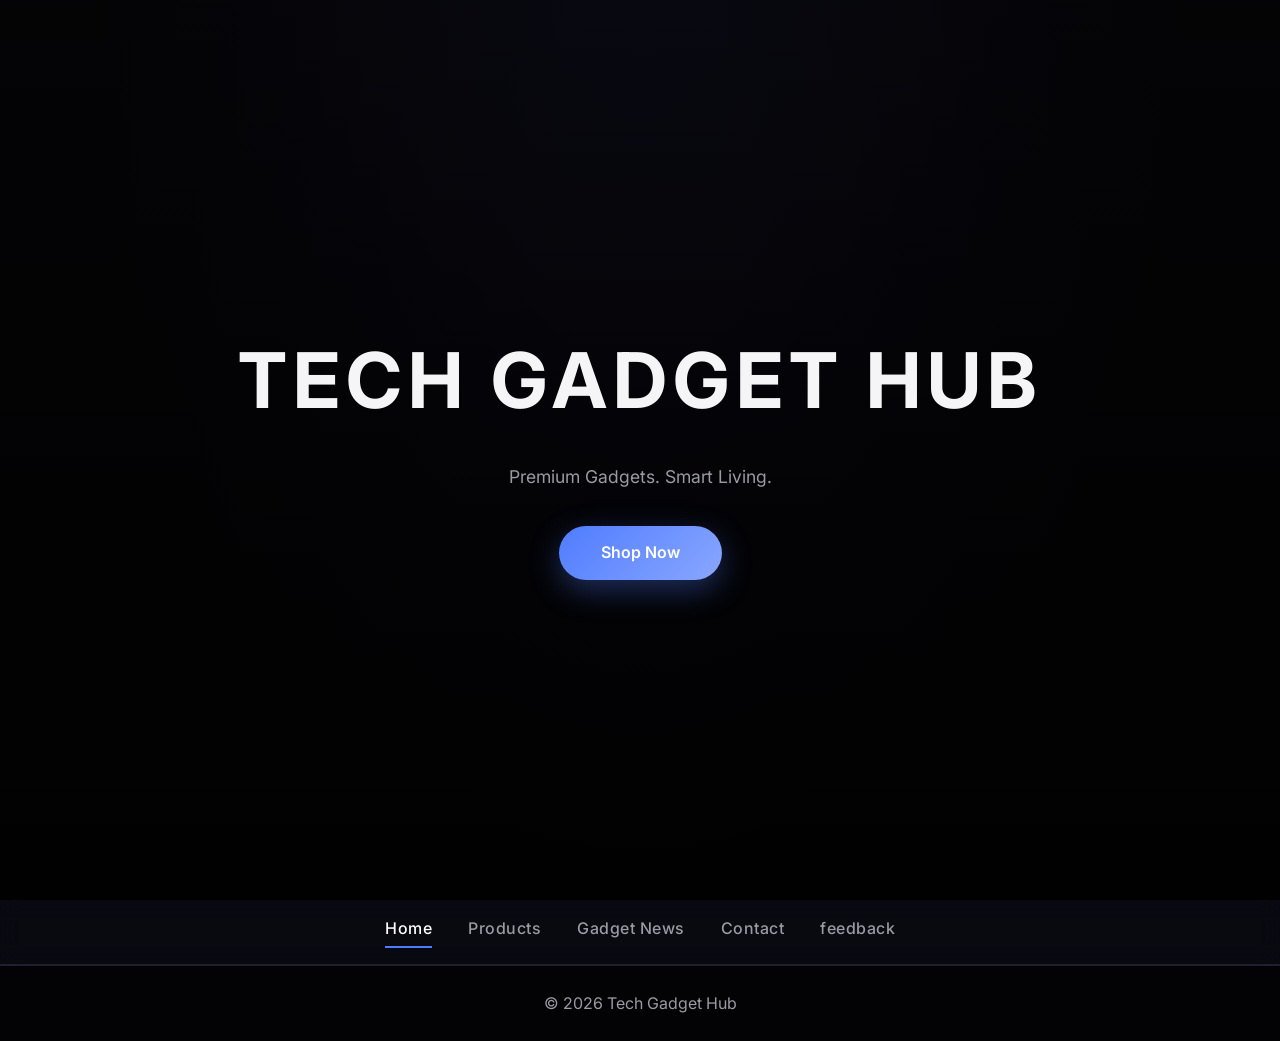
<file: index.html>
<!DOCTYPE html>
<html lang="en">
<head>
<meta charset="UTF-8">
<title>Tech Gadget Hub</title>
<link rel="stylesheet" href="style.css">
<meta name="viewport" content="width=device-width, initial-scale=1.0">
</head>
<body>

<header class="hero">
  <video autoplay muted loop class="hero-bg" style="position:absolute; width:100%; height:100%; object-fit:cover; z-index:-1;">
    <source src="https://www.w3schools.com/howto/rain.mp4" type="video/mp4">
  </video>

  <div class="overlay">
    <h1>TECH GADGET HUB</h1>
    <p>Premium Gadgets. Smart Living.</p>
    <a href="products.html" class="hero-btn">Shop Now</a>
  </div>
</header>

<nav class="navbar">
  <a href="index.html" class="active">Home</a>
  <a href="products.html">Products</a>
  <a href="info.html">Gadget News</a>
  <a href="contact.html">Contact</a>
  <a href="feedback.html">feedback</a>
</nav>

<footer>
  © 2026 Tech Gadget Hub
</footer>

</body>
</html>
</file>
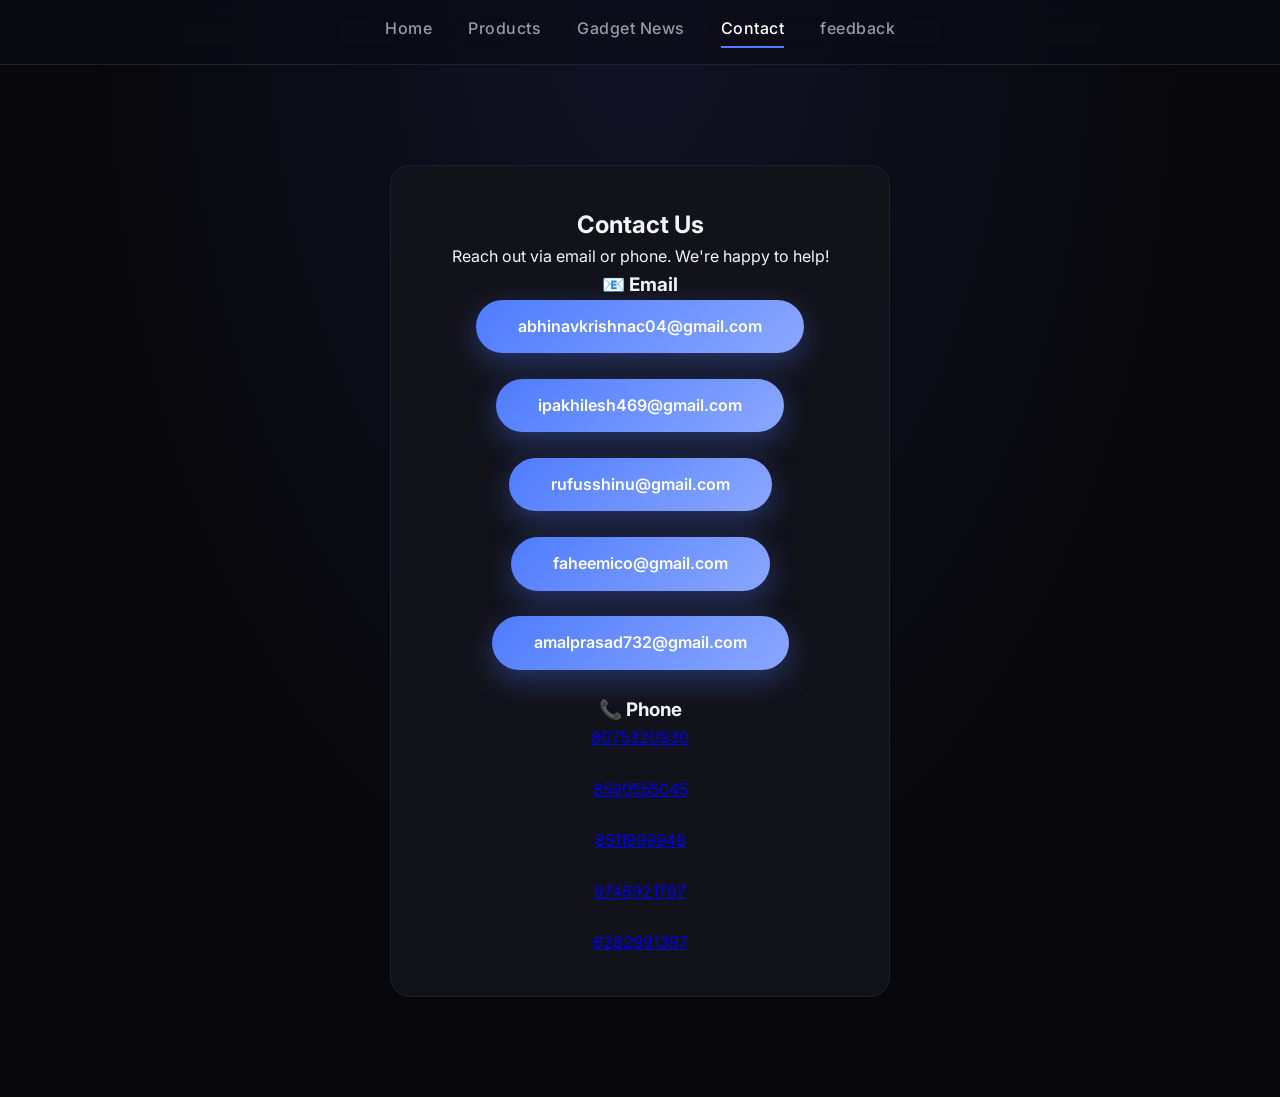
<file: contact.html>
<!DOCTYPE html>
<html>
<head>
  <title>Contact</title>
  <link rel="stylesheet" href="style.css">
</head>
<body>

<nav class="navbar">
  <a href="index.html">Home</a>
  <a href="products.html">Products</a>
  <a href="info.html">Gadget News</a>
  <a href="contact.html" class="active">Contact</a>
  <a href="feedback.html">feedback</a>
</nav>

<!-- Extra spacing above the contact box -->
<div class="spacer" style="height:100px;"></div>

<div class="contact-box">
  <h2>Contact Us</h2>
  <p>Reach out via email or phone. We're happy to help!</p>

  <h3>📧 Email</h3>
  <a href="mailto:abhinavkrishnac04@gmail.com" class="hero-btn">abhinavkrishnac04@gmail.com</a><br><br>

  <a href="mailto:ipakhilesh469@gmail.com" class="hero-btn">ipakhilesh469@gmail.com</a><br><br>

  <a href="mailto:rufusshinu@gmail.com" class="hero-btn">rufusshinu@gmail.com</a><br><br>

  <a href="mailto:faheemico@gmail.com" class="hero-btn">faheemico@gmail.com</a><br><br>

  <a href="mailto:amalprasad732@gmail.com" class="hero-btn">amalprasad732@gmail.com</a><br><br>

  <h3>📞 Phone</h3>
  <p>
    <a href="tel:8075320930">8075320930</a><br><br>

    <a href="tel:8590555045">8590555045</a><br><br>

    <a href="tel:8511999948">8511999948</a><br><br>
    
    <a href="tel:9746921797">9746921797</a><br><br>

    <a href="tel:6282991397">6282991397</a>
  </p>
</div>

<!-- Extra spacing below the contact box -->
<div class="spacer" style="height:100px;"></div>

</body>
</html>
</file>
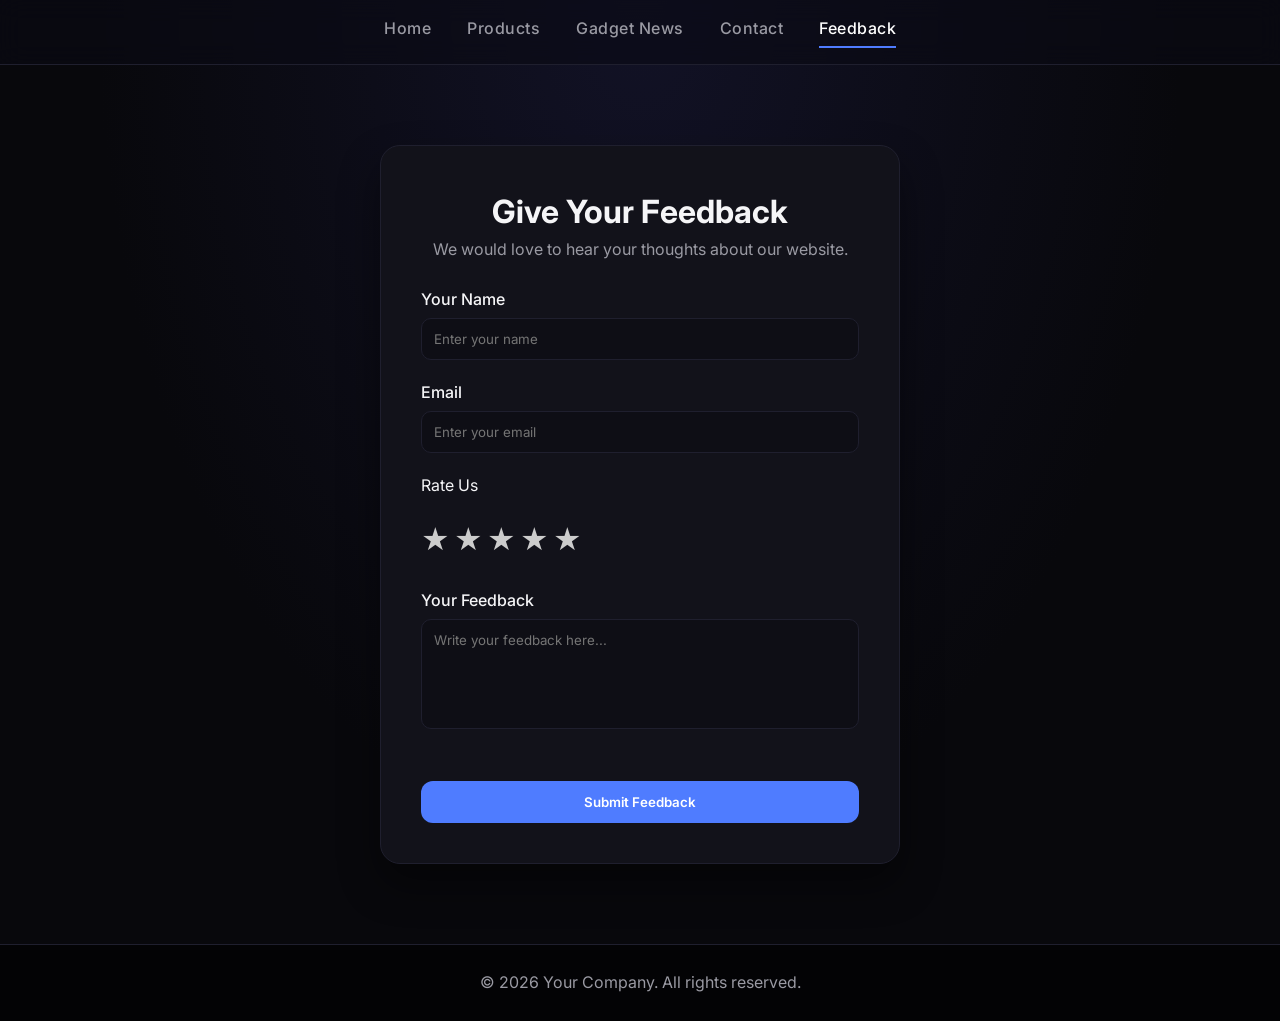
<file: feedback.html>
<!DOCTYPE html>

<html lang="en">
<head>
<meta charset="UTF-8">
<meta name="viewport" content="width=device-width, initial-scale=1.0">
<meta name="description" content="Share your feedback about our website and products">
<title>Feedback</title>
<link rel="stylesheet" href="style.css">

<style>
.star-rating{
display:flex;
flex-direction:row-reverse;
justify-content:flex-end;
gap:0.25rem;
}

.star-rating input{
position:absolute;
opacity:0;
width:0;
height:0;
}

.star-rating label{
cursor:pointer;
font-size:1.75rem;
color:#ccc;
transition:color 0.2s ease, transform 0.2s ease;
}

.star-rating label:hover,
.star-rating label:hover ~ label,
.star-rating input:checked ~ label{
color:#f1c40f;
}

.star-rating label:hover{
transform:scale(1.15);
}

.form-group{
margin-bottom:1.25rem;
}

.rating-fieldset{
border:none;
padding:0;
margin:0 0 1.25rem 0;
}

.success-message{
display:none;
background-color:#d4edda;
color:#155724;
padding:1rem;
border-radius:6px;
margin-top:1rem;
text-align:center;
}

.success-message.show{
display:block;
}
</style>

</head>

<body>

<header>
<nav class="navbar">
<a href="index.html">Home</a>
<a href="products.html">Products</a>
<a href="info.html">Gadget News</a>
<a href="contact.html">Contact</a>
<a href="feedback.html" class="active">Feedback</a>
</nav>
</header>

<main>

<div class="feedback-container">

<h1>Give Your Feedback</h1>
<p>We would love to hear your thoughts about our website.</p>

<form id="feedbackForm">

<div class="form-group">
<label for="userName">Your Name</label>
<input
type="text"
id="userName"
name="name"
placeholder="Enter your name"
required
>
</div>

<div class="form-group">
<label for="userEmail">Email</label>
<input
type="email"
id="userEmail"
name="email"
placeholder="Enter your email"
required
>
</div>

<fieldset class="rating-fieldset">
<legend>Rate Us</legend>

<div class="rating star-rating">

<input type="radio" id="star5" name="rating" value="5" required>
<label for="star5">★</label>

<input type="radio" id="star4" name="rating" value="4">
<label for="star4">★</label>

<input type="radio" id="star3" name="rating" value="3">
<label for="star3">★</label>

<input type="radio" id="star2" name="rating" value="2">
<label for="star2">★</label>

<input type="radio" id="star1" name="rating" value="1">
<label for="star1">★</label>

</div>

</fieldset>

<div class="form-group">
<label for="userFeedback">Your Feedback</label>
<textarea
id="userFeedback"
name="feedback"
placeholder="Write your feedback here..."
rows="5"
required
></textarea>
</div>

<button type="submit">Submit Feedback</button>

<div class="success-message">
✓ Thank you! Your feedback has been submitted successfully.
</div>

</form>

</div>

</main>

<footer>
<p>&copy; 2026 Your Company. All rights reserved.</p>
</footer>

<script>

const scriptURL = "https://script.google.com/macros/s/AKfycbx1pTMRSGljtF1pC0B8ptTOfUkxVWaXOUQlCgY6aDd9GugmJ45E5H9KreM4Y-WVh0N4/exec";

const form = document.getElementById("feedbackForm");
const successMessage = document.querySelector(".success-message");

form.addEventListener("submit", e => {

e.preventDefault();

const formData = new FormData(form);

fetch(scriptURL,{
method:"POST",
body:JSON.stringify(Object.fromEntries(formData))
})
.then(response => {

successMessage.classList.add("show");

setTimeout(()=>{
form.reset();
successMessage.classList.remove("show");
},4000);

})
.catch(error=>alert("Error submitting feedback"));

});

</script>

</body>
</html>
</file>
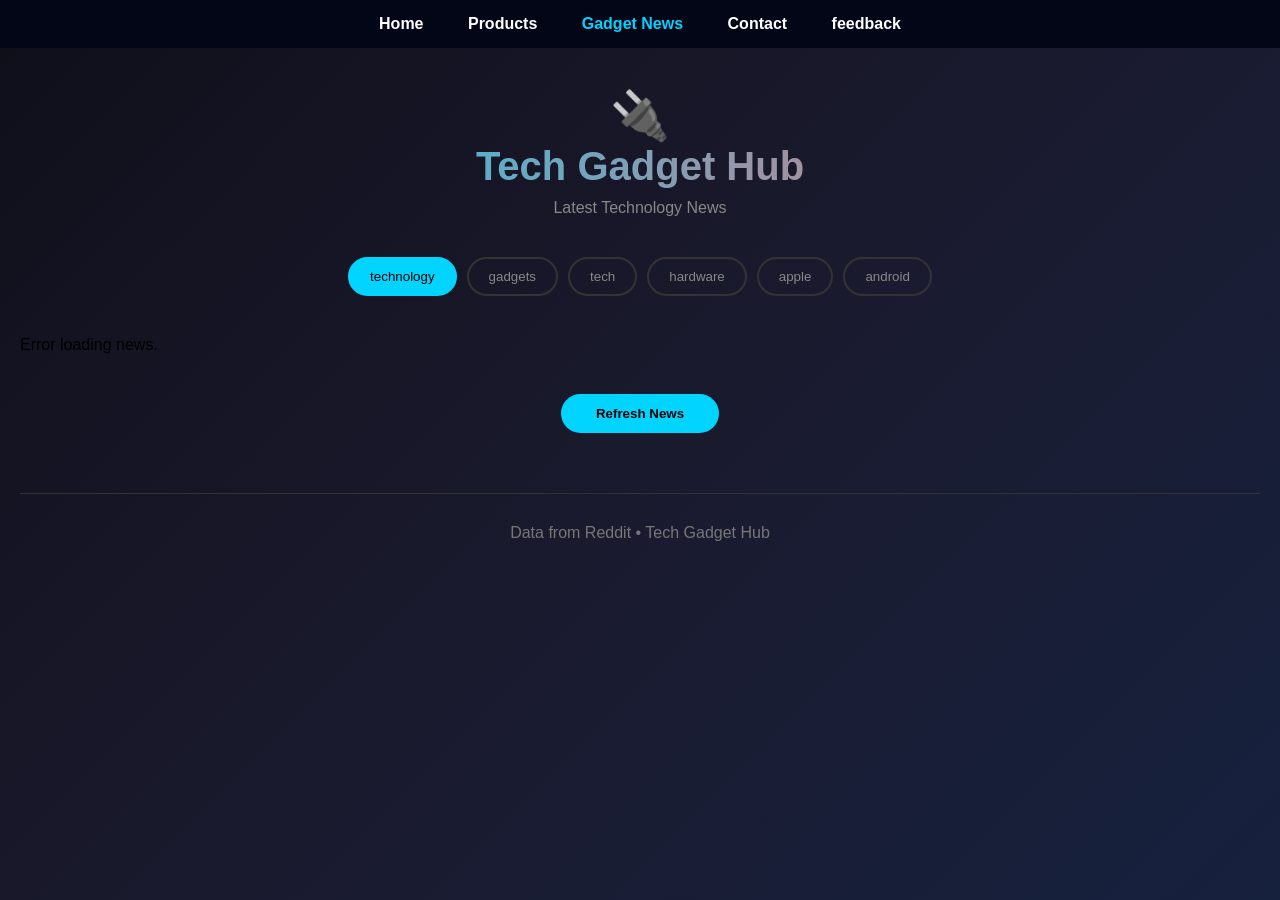
<file: info.html>
<!DOCTYPE html>
<html lang="en">
<head>
<meta charset="UTF-8">
<meta name="viewport" content="width=device-width, initial-scale=1.0">
<title>Tech Gadget Hub - Latest News</title>

<style>

*{
margin:0;
padding:0;
box-sizing:border-box;
}

body{
font-family:'Segoe UI',sans-serif;
background:linear-gradient(135deg,#0f0f1a,#1a1a2e,#16213e);
min-height:100vh;
}

/* NAVBAR */

.navbar{
background:#020617;
padding:15px;
text-align:center;
}

.navbar a{
color:white;
text-decoration:none;
margin:0 20px;
font-weight:bold;
font-size:16px;
}

.navbar a:hover{
color:#00d4ff;
}

.navbar .active{
color:#00d4ff;
}

/* CONTAINER */

.container{
max-width:1300px;
margin:auto;
padding:40px 20px;
}

/* HEADER */

.header{
text-align:center;
margin-bottom:40px;
}

.logo{
font-size:3rem;
}

h1{
color:white;
font-size:2.5rem;
background:linear-gradient(90deg,#00d4ff,#ff6b6b);
-webkit-background-clip:text;
-webkit-text-fill-color:transparent;
}

.subtitle{
color:#888;
margin-top:10px;
}

/* TABS */

.tabs{
display:flex;
justify-content:center;
flex-wrap:wrap;
gap:10px;
margin:40px 0;
}

.tab-btn{
padding:10px 20px;
border:2px solid #333;
background:transparent;
color:#888;
border-radius:25px;
cursor:pointer;
}

.tab-btn.active{
background:#00d4ff;
color:#000;
border-color:#00d4ff;
}

/* NEWS GRID */

.news-grid{
display:grid;
grid-template-columns:repeat(auto-fit,minmax(300px,1fr));
gap:25px;
}

/* CARD */

.news-card{
background:#1e1e2e;
border-radius:12px;
overflow:hidden;
border:1px solid #2a2a3a;
}

.news-card img{
width:100%;
height:200px;
object-fit:cover;
}

.news-card-content{
padding:20px;
}

.news-card h3{
color:white;
font-size:18px;
margin-bottom:10px;
}

.news-card a{
color:#00d4ff;
text-decoration:none;
}

.news-card-meta{
color:#aaa;
font-size:13px;
margin-bottom:10px;
}

.news-card-stats{
display:flex;
justify-content:space-between;
margin-top:10px;
}

/* BUTTON */

.refresh-container{
text-align:center;
margin-top:40px;
}

.refresh-btn{
padding:12px 35px;
background:#00d4ff;
border:none;
border-radius:30px;
font-weight:bold;
cursor:pointer;
}

/* FOOTER */

.footer{
text-align:center;
margin-top:60px;
padding-top:30px;
border-top:1px solid #333;
color:#777;
}

</style>
</head>

<body>

<!-- NAVIGATION -->

<nav class="navbar">
<a href="index.html">Home</a>
<a href="products.html">Products</a>
<a href="info.html" class="active">Gadget News</a>
<a href="contact.html">Contact</a>
<a href="feedback.html">feedback</a>
</nav>

<div class="container">

<header class="header">
<div class="logo">🔌</div>
<h1>Tech Gadget Hub</h1>
<p class="subtitle">Latest Technology News</p>
</header>

<!-- SUBREDDIT TABS -->

<div class="tabs">
<button class="tab-btn active" data-subreddit="technology">technology</button>
<button class="tab-btn" data-subreddit="gadgets">gadgets</button>
<button class="tab-btn" data-subreddit="tech">tech</button>
<button class="tab-btn" data-subreddit="hardware">hardware</button>
<button class="tab-btn" data-subreddit="apple">apple</button>
<button class="tab-btn" data-subreddit="android">android</button>
</div>

<!-- NEWS GRID -->

<div id="news-grid" class="news-grid"></div>

<div class="refresh-container">
<button class="refresh-btn" onclick="refreshNews()">Refresh News</button>
</div>

<footer class="footer">
Data from Reddit • Tech Gadget Hub
</footer>

</div>

<script>

let currentSubreddit="technology";

function getRedditUrl(sub){
return `https://www.reddit.com/r/${sub}/hot.json?limit=12`;
}

async function fetchRedditNews(sub=currentSubreddit){

const grid=document.getElementById("news-grid");

grid.innerHTML="Loading news...";

try{

const res=await fetch(getRedditUrl(sub));
const data=await res.json();

grid.innerHTML="";

data.data.children.forEach(post=>{

const p=post.data;

const card=document.createElement("div");
card.className="news-card";

const img=p.thumbnail && p.thumbnail.startsWith("http") 
? `<img src="${p.thumbnail}">`
: "";

card.innerHTML=`
${img}
<div class="news-card-content">
<h3><a href="${p.url}" target="_blank">${p.title}</a></h3>
<div class="news-card-meta">u/${p.author}</div>
<div class="news-card-stats">
<span>⬆ ${p.score}</span>
<span>💬 ${p.num_comments}</span>
</div>
</div>
`;

grid.appendChild(card);

});

}catch(e){

grid.innerHTML="Error loading news.";

}

}

function refreshNews(){
fetchRedditNews(currentSubreddit);
}

document.querySelectorAll(".tab-btn").forEach(btn=>{

btn.onclick=function(){

document.querySelectorAll(".tab-btn").forEach(b=>b.classList.remove("active"));

this.classList.add("active");

currentSubreddit=this.dataset.subreddit;

fetchRedditNews(currentSubreddit);

}

});

fetchRedditNews();

setInterval(refreshNews,300000);

</script>

</body>
</html>
</file>
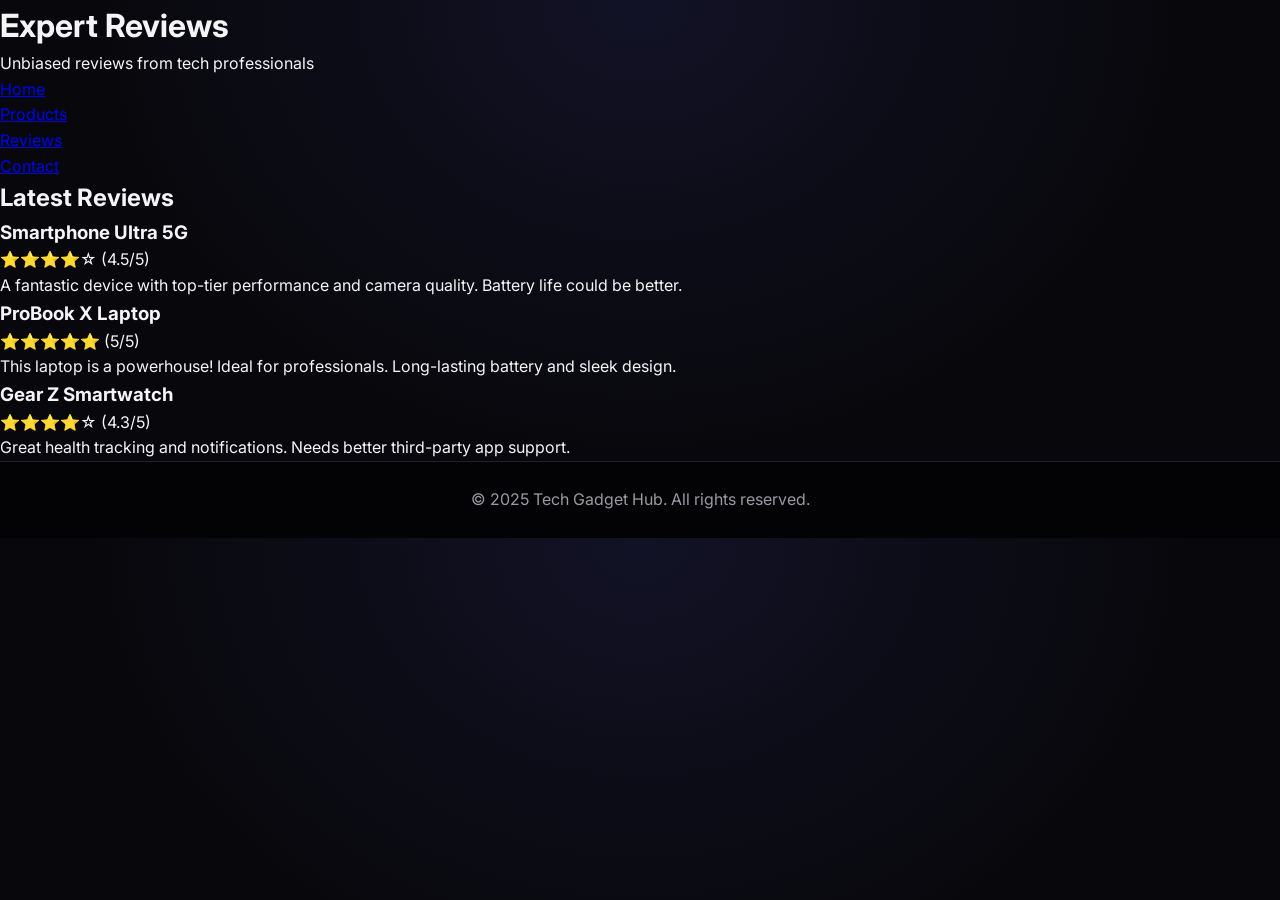
<file: reviews.html>
<!DOCTYPE html>
<html lang="en">
<head>
    <meta charset="UTF-8">
    <title>Tech Gadget Hub - Reviews</title>
    <link rel="stylesheet" href="style.css">
    <meta name="viewport" content="width=device-width, initial-scale=1.0">
</head>
<body>

<header>
    <h1>Expert Reviews</h1>
    <p>Unbiased reviews from tech professionals</p>
</header>

<nav>
    <ul>
        <li><a href="index.html">Home</a></li>
        <li><a href="product.html">Products</a></li>
        <li><a href="reviews.html" class="active">Reviews</a></li>
        <li><a href="contact.html">Contact</a></li>
    </ul>
</nav>

<div class="main-content">
    <h2>Latest Reviews</h2>

    <h3>Smartphone Ultra 5G</h3>
    <p>⭐⭐⭐⭐☆ (4.5/5)<br>A fantastic device with top-tier performance and camera quality. Battery life could be better.</p>

    <h3>ProBook X Laptop</h3>
    <p>⭐⭐⭐⭐⭐ (5/5)<br>This laptop is a powerhouse! Ideal for professionals. Long-lasting battery and sleek design.</p>

    <h3>Gear Z Smartwatch</h3>
    <p>⭐⭐⭐⭐☆ (4.3/5)<br>Great health tracking and notifications. Needs better third-party app support.</p>
</div>

<footer>
    <p>&copy; 2025 Tech Gadget Hub. All rights reserved.</p>
</footer>

</body>
</html>
</file>
<file: style.css>
@import url('https://fonts.googleapis.com/css2?family=Inter:wght@300;400;600;700&display=swap');

:root{
  --bg:#0b0b0f;
  --card:#12121a;
  --border:#1f1f2e;

  --text:#f5f5f7;
  --muted:#9a9aa3;

  --accent:#4f7cff;
  --accent-hover:#6c92ff;

  --shadow:rgba(0,0,0,.45);

  --radius:20px;
  --transition:.3s ease;
}

*{
  margin:0;
  padding:0;
  box-sizing:border-box;
  font-family:'Inter',sans-serif;
}

body{
  background:radial-gradient(ellipse at top,#121226 0%,#08080c 60%);
  color:var(--text);
  line-height:1.6;
}

/* ================= NAVBAR ================= */

.navbar{
  position:sticky;
  top:0;
  z-index:100;

  display:flex;
  justify-content:center;
  gap:36px;
  padding:16px;

  backdrop-filter:blur(12px);
  background:rgba(10,10,20,.6);
  border-bottom:1px solid var(--border);
}

.navbar a{
  color:var(--muted);
  text-decoration:none;
  font-weight:500;
  letter-spacing:.5px;
  padding-bottom:4px;
  transition:var(--transition);
}

.navbar a:hover,
.navbar a.active{
  color:#fff;
  border-bottom:2px solid var(--accent);
}

/* ================= HERO ================= */

.hero{
  height:100vh;

  background:
    linear-gradient(to bottom,rgba(0,0,0,.55),rgba(0,0,0,.85)),
    url("https://images.unsplash.com/photo-1511707171634-5f897ff02aa9");

  background-size:cover;
  background-position:center;

  display:flex;
  align-items:center;
  justify-content:center;
}

.overlay{
  text-align:center;
  max-width:900px;
  padding:40px;
}

.overlay h1{
  font-size:clamp(3rem,6vw,4.8rem);
  font-weight:700;
  letter-spacing:6px;
}

.overlay p{
  margin:20px 0 35px;
  color:var(--muted);
  font-size:1.1rem;
}

.hero-btn{
  display:inline-block;
  padding:14px 42px;

  border-radius:40px;

  background:linear-gradient(135deg,var(--accent),#8aa7ff);
  color:#fff;
  text-decoration:none;
  font-weight:600;

  box-shadow:0 10px 30px rgba(79,124,255,.35);

  transition:var(--transition);
}

.hero-btn:hover{
  transform:translateY(-2px);
  box-shadow:0 15px 40px rgba(79,124,255,.55);
}

/* ================= PRODUCT GRID ================= */

.product-grid{
  padding:70px clamp(20px,6vw,100px);

  display:grid;
  grid-template-columns:repeat(auto-fit,minmax(260px,1fr));
  gap:35px;
}

.product-card{
  position:relative;
  overflow:hidden;

  padding:25px;
  text-align:center;

  border-radius:var(--radius);
  border:1px solid var(--border);

  background:
    linear-gradient(180deg,rgba(255,255,255,.04),transparent),
    var(--card);

  transition:var(--transition);
  will-change:transform;
}

/* hover glow overlay */

.product-card::before{
  content:"";
  position:absolute;
  inset:0;

  background:linear-gradient(
    120deg,
    transparent,
    rgba(79,124,255,.15),
    transparent
  );

  opacity:0;
  transition:.4s;
  pointer-events:none;
}

.product-card:hover::before{
  opacity:1;
}

.product-card:hover{
  transform:translateY(-8px);
  box-shadow:0 20px 40px var(--shadow);
}

.product-card img{
  width:100%;
  height:230px;

  object-fit:contain;

  margin-bottom:20px;
  filter:drop-shadow(0 15px 25px rgba(0,0,0,.6));
}

.product-card h3{
  font-size:1.1rem;
  margin-bottom:8px;
}

.product-card p{
  color:var(--muted);
  margin-bottom:15px;
}

/* ================= BUTTONS ================= */

.product-card button{
  width:100%;
  padding:12px;

  border:none;
  border-radius:10px;

  background:var(--accent);
  color:#fff;
  font-weight:600;

  cursor:pointer;

  transition:var(--transition);
}

.product-card button:hover{
  background:var(--accent-hover);
}

.product-card a{
  display:block;
  margin-top:10px;

  font-size:.9rem;
  text-decoration:none;
  color:var(--muted);

  transition:var(--transition);
}

.product-card a:hover{
  color:#fff;
}

/* ================= REVIEWS ================= */

#review-list p{
  background:var(--card);
  border:1px solid var(--border);

  padding:18px;
  border-radius:14px;

  margin-bottom:15px;
}

/* ================= CONTACT ================= */

.contact-box{
  max-width:500px;
  margin:auto;

  background:var(--card);
  border:1px solid var(--border);

  padding:40px;
  border-radius:var(--radius);

  text-align:center;
}

/* ================= VIEW MODAL ================= */

.view-modal{
  position:fixed;
  inset:0;

  background:rgba(0,0,0,.7);

  display:none;
  align-items:center;
  justify-content:center;

  z-index:200;
}

.view-box{
  min-width:280px;

  background:var(--card);
  border:1px solid var(--border);

  padding:35px;
  border-radius:var(--radius);

  text-align:center;
}

.view-box h3{
  margin-bottom:20px;
}

.view-box a{
  display:block;

  padding:12px;
  margin:10px 0;

  border-radius:10px;

  background:var(--accent);
  color:#fff;
  text-decoration:none;
  font-weight:600;

  transition:var(--transition);
}

.view-box a:hover{
  background:var(--accent-hover);
}

.close-btn{
  margin-top:15px;
  background:none;
  border:none;

  color:#aaa;
  cursor:pointer;
}

/* ================= FOOTER ================= */

footer{
  text-align:center;

  padding:25px;

  color:var(--muted);

  border-top:1px solid var(--border);
  background:rgba(0,0,0,.6);
}

/* ================= FEEDBACK PAGE ================= */

.feedback-container{
  max-width:520px;
  margin:80px auto;

  padding:40px;

  background:var(--card);
  border:1px solid var(--border);
  border-radius:var(--radius);

  box-shadow:0 20px 40px var(--shadow);

  text-align:center;
}

.feedback-container h2{
  margin-bottom:10px;
}

.feedback-container p{
  color:var(--muted);
  margin-bottom:25px;
}

.feedback-container form{
  text-align:left;
}

.feedback-container label{
  display:block;
  margin-top:15px;
  margin-bottom:5px;
  font-weight:500;
}

.feedback-container input,
.feedback-container textarea{
  width:100%;

  padding:12px;

  border-radius:10px;
  border:1px solid var(--border);

  background:#0e0e15;
  color:#fff;

  outline:none;
}

.feedback-container textarea{
  height:110px;
  resize:none;
}

/* STAR RATING */

.rating{
  display:flex;
  flex-direction:row-reverse;
  justify-content:flex-end;

  font-size:26px;
  margin-top:5px;
}

.rating input{
  display:none;
}

.rating label{
  color:#444;
  cursor:pointer;
  transition:var(--transition);
}

.rating input:checked ~ label,
.rating label:hover,
.rating label:hover ~ label{
  color:#ffd700;
}

/* BUTTON */

.feedback-container button{
  margin-top:25px;

  width:100%;
  padding:13px;

  border:none;
  border-radius:12px;

  background:var(--accent);
  color:#fff;

  font-weight:600;
  cursor:pointer;

  transition:var(--transition);
}

.feedback-container button:hover{
  background:var(--accent-hover);
}
</file>
